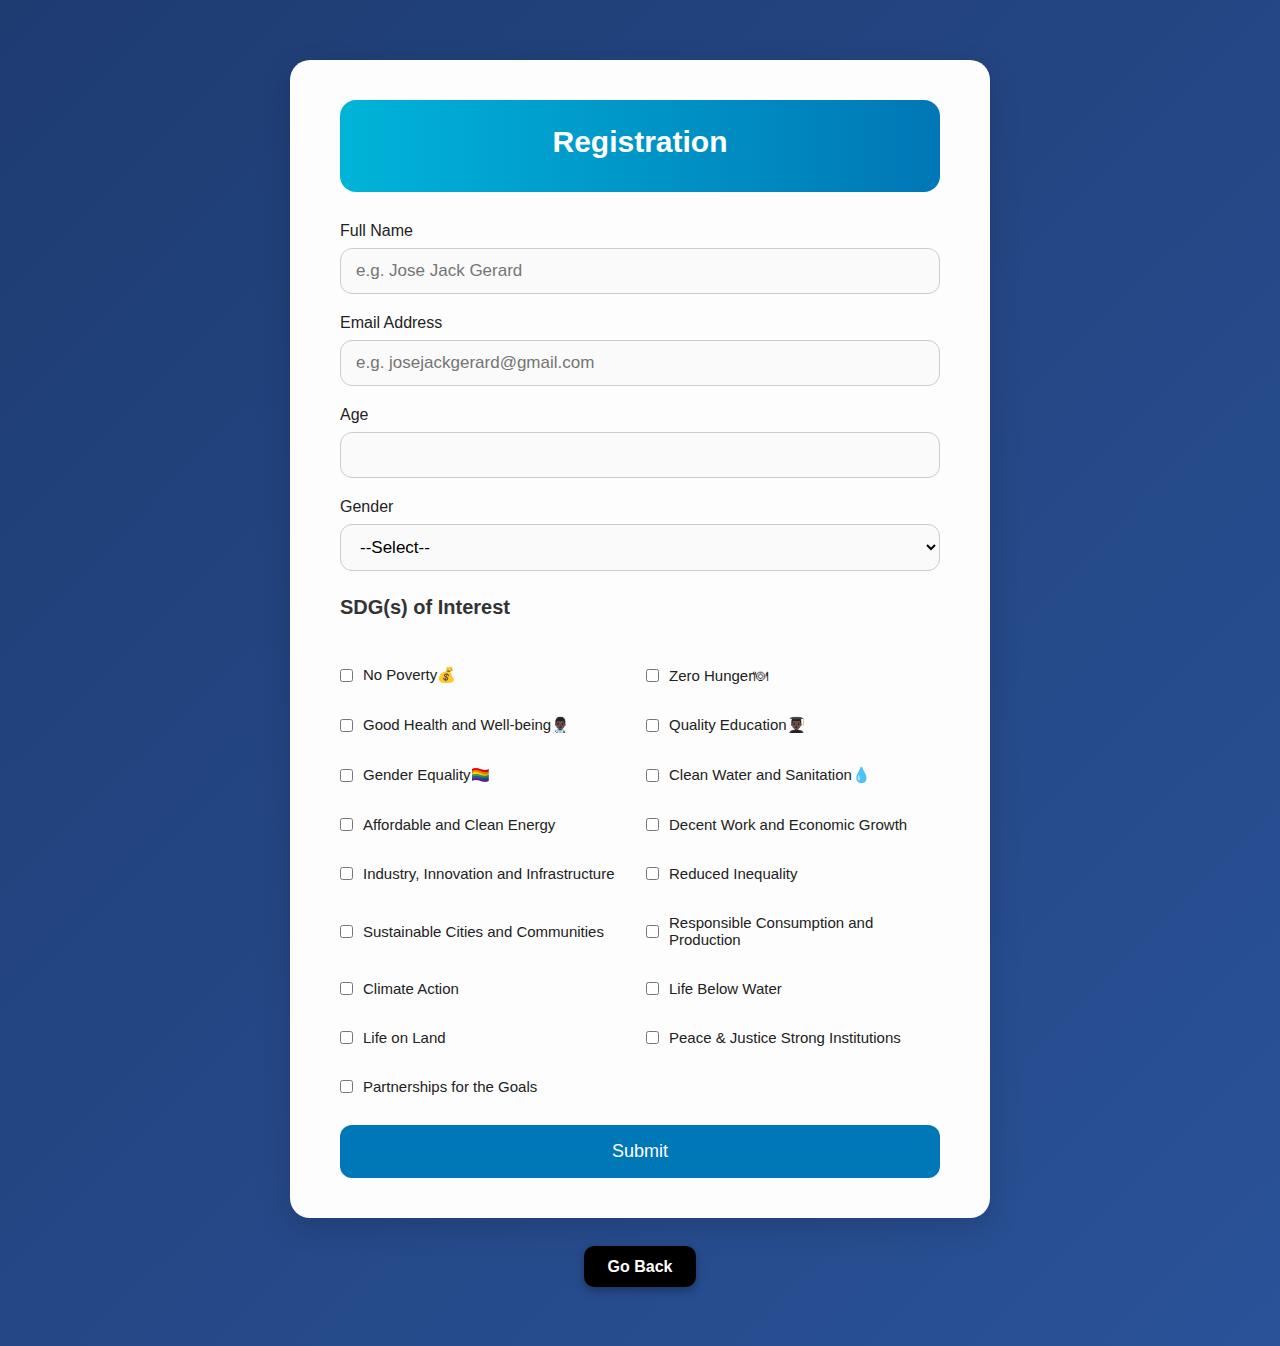
<file: index.html>
<!DOCTYPE html>
<html lang="en">
<head>
  <meta charset="UTF-8" />
  <meta name="viewport" content="width=device-width, initial-scale=1.0"/>
  <title>UN SDG Registration Form</title>
  <link rel="stylesheet" href="styles.css" />
</head>
<body>
  <div class="form-wrapper">
    <div class="form-container">
      <div class="form-header">
        <h1>Registration</h1>
      </div>
      <form>
        <label for="fullname">Full Name</label>
        <input type="text" id="fullname" name="fullname" placeholder="e.g. Jose Jack Gerard" required>

        <label for="email">Email Address</label>
        <input type="email" id="email" name="email" placeholder="e.g. josejackgerard@gmail.com" required>

        <label for="age">Age</label>
        <input type="number" id="age" name="age" min="0" required>

        <label for="gender">Gender</label>
        <select id="gender" name="gender" required>
          <option value="">--Select--</option>
          <option value="Male">Male</option>
          <option value="Female">Female</option>
          <option value="Lesbian">Lesbian</option>
          <option value="Gay">Gay</option>
          <option value="Bisexual">Bisexual</option>
          <option value="Transgender">Transgender</option>
        </select>

        <fieldset>
          <legend>SDG(s) of Interest</legend>
          <div class="checkbox-grid">
            <label><input type="checkbox" name="sdgs" value="1"> No Poverty💰</label>
            <label><input type="checkbox" name="sdgs" value="2"> Zero Hunger🍽</label>
            <label><input type="checkbox" name="sdgs" value="3"> Good Health and Well-being👨🏿‍⚕️</label>
            <label><input type="checkbox" name="sdgs" value="4"> Quality Education👨🏿‍🎓</label>
            <label><input type="checkbox" name="sdgs" value="5"> Gender Equality🏳️‍🌈</label>
            <label><input type="checkbox" name="sdgs" value="6"> Clean Water and Sanitation💧</label>
            <label><input type="checkbox" name="sdgs" value="7"> Affordable and Clean Energy</label>
            <label><input type="checkbox" name="sdgs" value="8"> Decent Work and Economic Growth</label>
            <label><input type="checkbox" name="sdgs" value="9"> Industry, Innovation and Infrastructure</label>
            <label><input type="checkbox" name="sdgs" value="10"> Reduced Inequality</label>
            <label><input type="checkbox" name="sdgs" value="11"> Sustainable Cities and Communities</label>
            <label><input type="checkbox" name="sdgs" value="12"> Responsible Consumption and Production</label>
            <label><input type="checkbox" name="sdgs" value="13"> Climate Action</label>
            <label><input type="checkbox" name="sdgs" value="14"> Life Below Water</label>
            <label><input type="checkbox" name="sdgs" value="15"> Life on Land</label>
            <label><input type="checkbox" name="sdgs" value="16"> Peace & Justice Strong Institutions</label>
            <label><input type="checkbox" name="sdgs" value="17"> Partnerships for the Goals</label>
          </div>
        </fieldset>

        <button type="submit">Submit</button>
      </form>
    </div>

 
    <div class="go-back-bottom">
      <a href="file:///C:/Users/Kerr%20Lawrence/Documents/HTML%20files/Finals/project.html" target="_blank">Go Back</a>
    </div>
  </div>
</body>
</html>
</file>
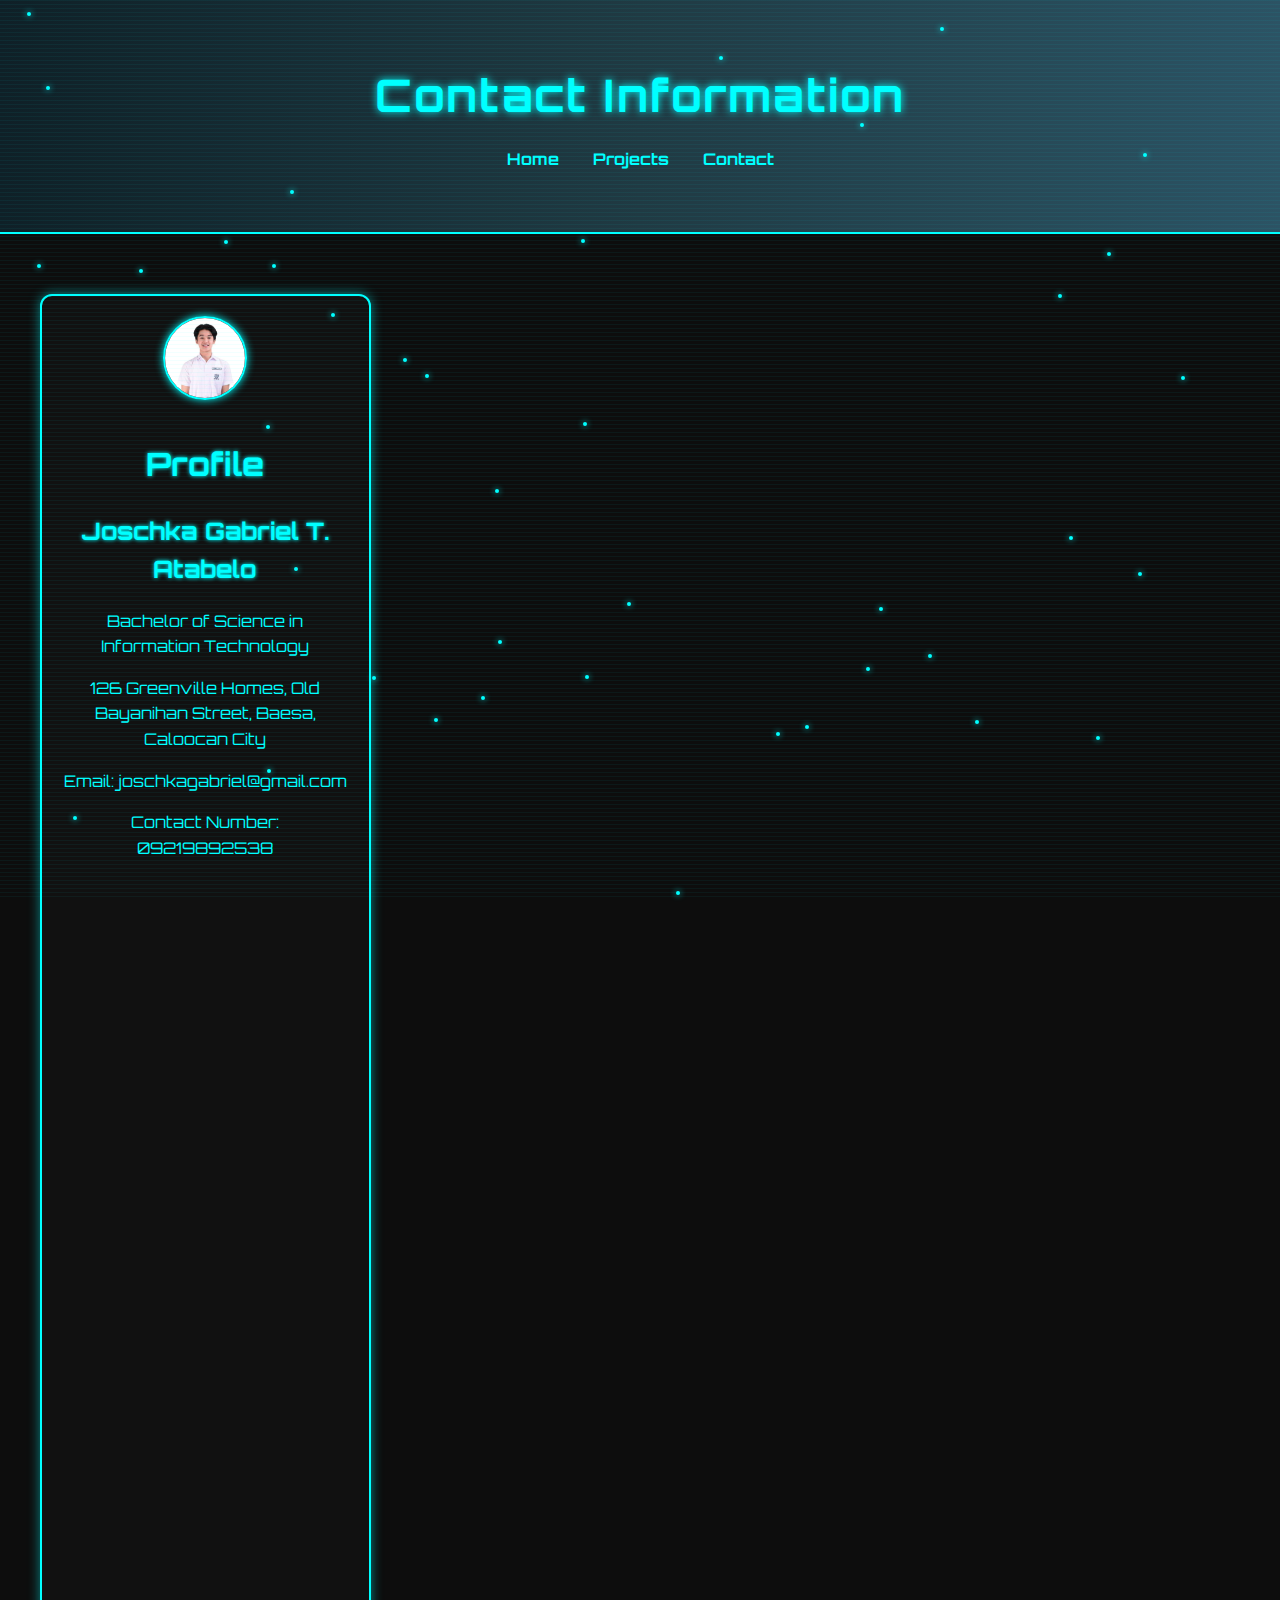
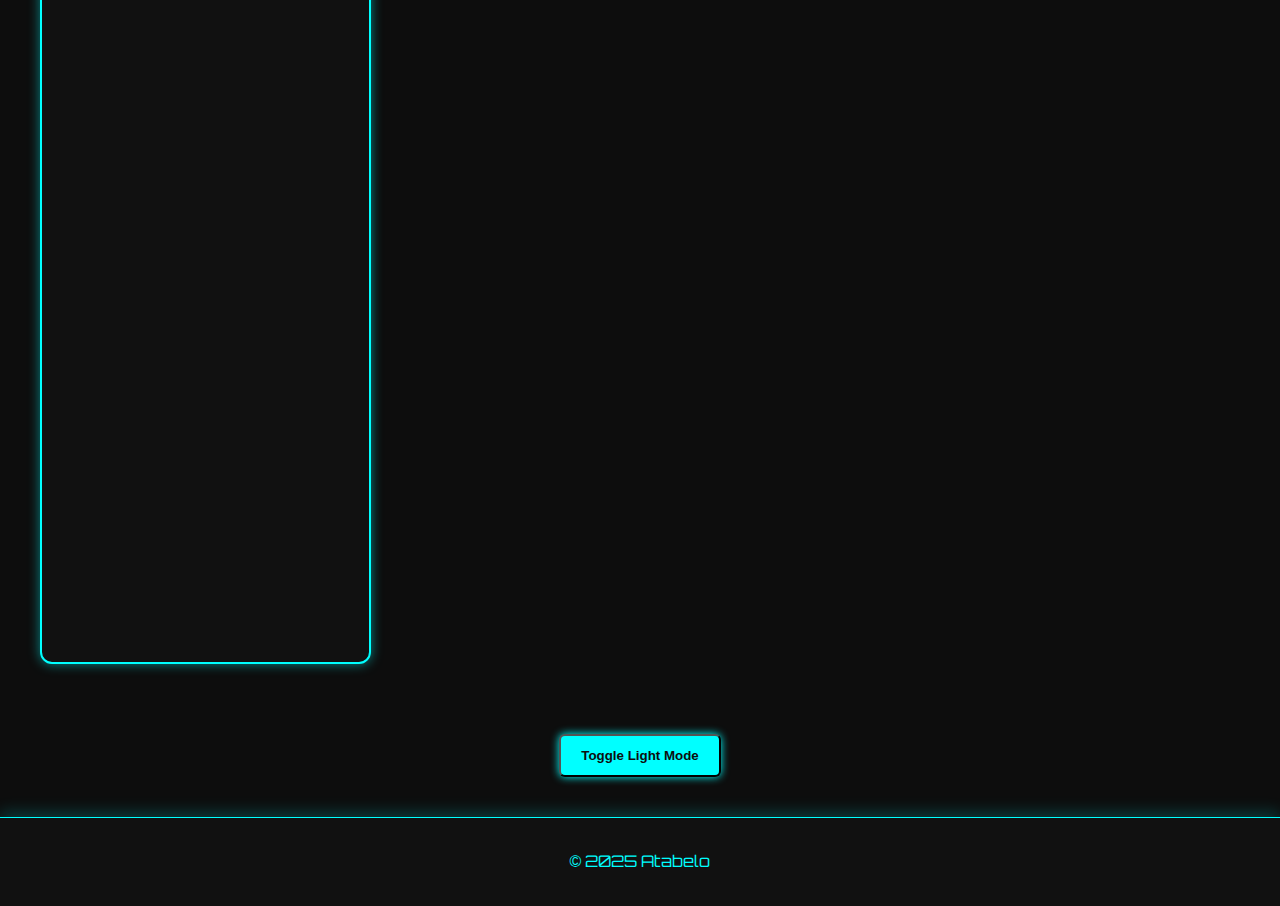
<file: contact.html>
<!DOCTYPE html>
<html lang="en">
<head>
  <meta charset="UTF-8" />
  <meta name="viewport" content="width=device-width, initial-scale=1" />
  <title>Contact</title>
  <link rel="stylesheet" href="style.css" />
  <link href="https://fonts.googleapis.com/css2?family=Orbitron:wght@400;700&display=swap" rel="stylesheet" />
</head>
<body>
  <header>
    <h1>Contact Information</h1>
    <nav>
      <a href="index.html">Home</a>
      <a href="project.html">Projects</a>
      <a href="contact.html">Contact</a>
    </nav>
  </header>

  <div class="container">
    <aside class="sidebar">
      <img src="profile.png" alt="My Photo" class="avatar">
      <h1>Profile</h1>
      <h2>Joschka Gabriel T. Atabelo</h2>
      <p>Bachelor of Science in Information Technology</p>
      <p>126 Greenville Homes, Old Bayanihan Street, Baesa, Caloocan City</p>
      <p>Email: <a href="mailto:joschkagabriel@gmail.com">joschkagabriel@gmail.com</a></p>
      <p>Contact Number: 09219892538</p>
    </aside>

    <main class="content">
      <section class="section">
        <h2>About Me</h2>
        <p>
          I am a first-year Information Technology student at FEU Tech, specializing in Cybersecurity.
          I am passionate about digital security, ethical hacking, and protecting systems from cyber threats.
          My goal is to become a skilled cybersecurity professional who can help individuals and organizations stay safe in the digital world.
        </p>
        <p>
          As I begin my academic journey, I am focused on building a strong foundation in network security,
          system administration, and programming. I am eager to gain practical experience through projects,
          internships, and certifications related to cybersecurity.
        </p>
      </section>

      <section class="section">
        <h2>Education</h2>
        <ul>
          <li><strong>FEU Institute of Technology</strong><br />2024 – Present</li>
          <li><strong>Notre Dame of Greater Manila</strong><br />Senior High School (STEM Strand)<br />2022 – 2024</li>
          <li><strong>Notre Dame of Greater Manila</strong><br />Junior High School<br />2018 – 2022</li>
          <li><strong>Notre Dame of Greater Manila</strong><br />Elementary School<br />2012 – 2018</li>
        </ul>
      </section>

      <section class="section">
        <h2>Skills</h2>
        <ul>
          <li>Basic C++ Programming</li>
          <li>Basic HTML and CSS Web Design</li>
        </ul>
      </section>

      <section class="section">
        <h2>Interests</h2>
        <ul>
          <li>Cybersecurity and Ethical Hacking</li>
          <li>Web Development and Design</li>
          <li>Gaming and Game Mechanics</li>
          <li>Learning Programming Languages</li>
          <li>Tech Trends and Digital Innovation</li>
        </ul>
      </section>

      <section class="section contact-form">
        <h2>Contact Me</h2>
        <p>If you'd like to message me directly, please fill out the form below.</p>
        <form id="contact-form" action="#" method="post">
          <label for="name">Name:</label>
          <input type="text" id="name" name="name" required />

          <label for="email">Email:</label>
          <input
            type="email"
            id="email"
            name="email"
            required
            pattern="[a-z0-9._%+-]+@[a-z0-9.-]+\.[a-z]{2,}$"
            title="Please enter a valid email address (e.g., user@example.com)"
          />

          <label for="message">Message:</label>
          <textarea id="message" name="message" rows="6" required></textarea>

          <button type="submit">Send Message</button>
        </form>
        <p id="response"></p>
      </section>
    </main>
  </div>

  <div style="text-align: center; margin: 40px 0;">
    <button id="theme-toggle" class="button rocket-hover">Toggle Light Mode</button>
  </div>

  <footer>
    <p>© 2025 Atabelo</p>
  </footer>
  <canvas id="fireworks-canvas"></canvas>

  <script>
    const scriptURL = "https://script.google.com/macros/s/AKfycbwCdaArcPoPShnaRNLMZnaXBuK4Kxnyx2VNCyunfsLtubiaAErseMOxdrUorNfCn9-eAA/exec";
    const form = document.getElementById("contact-form");
    const responseMsg = document.getElementById("response");

    form.addEventListener("submit", (e) => {
      e.preventDefault();

      const inputs = form.querySelectorAll("input, textarea");
      let allFilled = true;
      let validEmail = true;

      responseMsg.textContent = "";

      for (let i = 0; i < inputs.length; i++) {
        inputs[i].classList.remove("error");
        if (inputs[i].value.trim() === "") {
          inputs[i].classList.add("error");
          allFilled = false;
        }
      }

      const email = document.getElementById("email");
      const emailPattern = /^[a-z0-9._%+-]+@[a-z0-9.-]+\.[a-z]{2,}$/;
      if (!emailPattern.test(email.value)) {
        email.classList.add("error");
        validEmail = false;
      }

      if (!allFilled) {
        responseMsg.textContent = "Please fill out all fields.";
        return;
      }

      if (!validEmail) {
        responseMsg.textContent = "Please enter a valid email address.";
        return;
      }

      const formData = new FormData(form);
      fetch(scriptURL, {
        method: "POST",
        body: new URLSearchParams(formData)
      })
        .then(res => res.json())
        .then(data => {
          responseMsg.textContent = "Message sent successfully!";
          responseMsg.textContent = "Message sent successfully!";
		  form.reset();


		  firework(window.innerWidth / 2, window.innerHeight / 2);

        })
        .catch(error => {
          responseMsg.textContent = "Error sending message.";
          console.error("Error!", error.message);
        });
    });

    document.addEventListener("DOMContentLoaded", () => {
      const toggleBtn = document.getElementById("theme-toggle");
      const body = document.body;
      toggleBtn.addEventListener("click", () => {
        body.classList.toggle("light-mode");
        toggleBtn.textContent = body.classList.contains("light-mode")
          ? "Toggle Dark Mode"
          : "Toggle Light Mode";
      });
    });
  </script>
  <script>
  for (let i = 0; i < 40; i++) {
    const star = document.createElement("div");
    star.className = "neon-star";
    star.style.left = `${Math.random() * 100}vw`;
    star.style.top = `${Math.random() * 100}vh`;
    document.body.appendChild(star);
  }
</script>
<script>
  window.addEventListener("DOMContentLoaded", () => {
    const avatar = document.querySelector(".avatar");
    if (avatar) {
      avatar.classList.add("animate-in");
    }
  });
</script>
<script>
const canvas = document.getElementById('fireworks-canvas');
const ctx = canvas.getContext('2d');
canvas.width = window.innerWidth;
canvas.height = window.innerHeight;

window.addEventListener("resize", () => {
  canvas.width = window.innerWidth;
  canvas.height = window.innerHeight;
});

function firework(x, y) {
  const particles = [];

  for (let i = 0; i < 100; i++) {
    particles.push({
      x: x,
      y: y,
      angle: Math.random() * 2 * Math.PI,
      speed: Math.random() * 5 + 2,
      radius: Math.random() * 2 + 1,
      alpha: 1,
      color: `hsl(${Math.random() * 360}, 100%, 70%)`
    });
  }

  const interval = setInterval(() => {
    ctx.clearRect(0, 0, canvas.width, canvas.height);
    particles.forEach(p => {
      p.x += Math.cos(p.angle) * p.speed;
      p.y += Math.sin(p.angle) * p.speed;
      p.alpha -= 0.015;
      p.radius *= 0.96;
    });

    particles.forEach(p => {
      ctx.beginPath();
      ctx.arc(p.x, p.y, p.radius, 0, Math.PI * 2);
      ctx.fillStyle = `rgba(${hexToRgb(p.color)},${p.alpha})`;
      ctx.fill();
    });

    if (particles.every(p => p.alpha <= 0)) {
      clearInterval(interval);
      ctx.clearRect(0, 0, canvas.width, canvas.height);
    }
  }, 30);
}

function hexToRgb(hsl) {
  return "255,255,255";
}
</script>

</body>
</html>
</file>
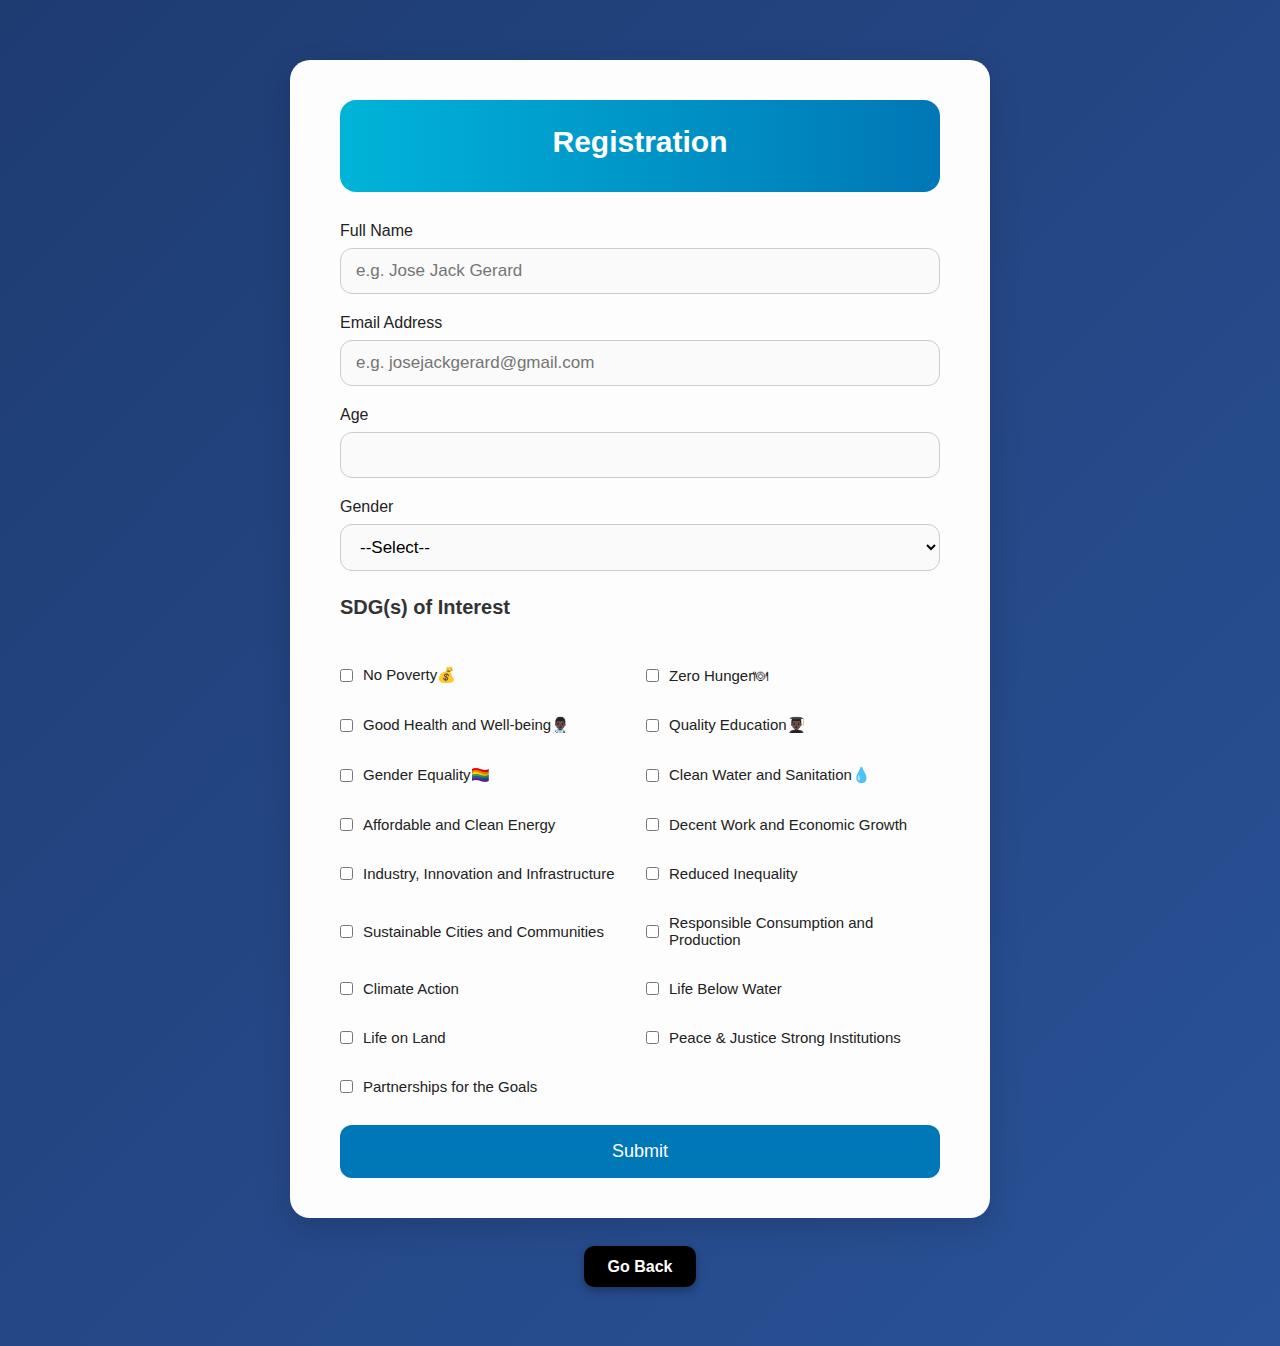
<file: proj3.html>
<!DOCTYPE html>
<html lang="en">
<head>
  <meta charset="UTF-8" />
  <meta name="viewport" content="width=device-width, initial-scale=1.0"/>
  <title>UN SDG Registration Form</title>
  <style>
    * {
      margin: 0;
      padding: 0;
      box-sizing: border-box;
    }

    body {
      font-family: 'Poppins', sans-serif;
      background: linear-gradient(135deg, #1e3c72, #2a5298);
      padding: 60px 20px;
      display: flex;
      justify-content: center;
      align-items: flex-start;
      min-height: 100vh;
    }

    .form-wrapper {
      width: 100%;
      max-width: 700px;
    }

    .form-container {
      background: #fdfdfd;
      border-radius: 20px;
      padding: 40px 50px;
      box-shadow: 0 10px 30px rgba(0, 0, 0, 0.15);
      transition: all 0.3s ease;
    }

    .form-header {
      text-align: center;
      background: linear-gradient(to right, #00b4d8, #0077b6);
      color: white;
      border-radius: 16px;
      padding: 25px 20px;
      margin-bottom: 30px;
    }

    .form-header h1 {
      font-size: 30px;
      margin-bottom: 8px;
    }

    form label {
      display: block;
      margin-top: 20px;
      font-weight: 500;
      color: #222;
      font-size: 16px;
    }

    input[type="text"],
    input[type="email"],
    input[type="number"],
    select {
      width: 100%;
      padding: 12px 15px;
      margin-top: 8px;
      border: 1px solid #ccc;
      border-radius: 12px;
      font-size: 17px;
      background-color: #fafafa;
      transition: border-color 0.3s ease;
    }

    input:focus,
    select:focus {
      border-color: #00b4d8;
      outline: none;
      box-shadow: 0 0 6px rgba(0, 180, 216, 0.4);
    }

    fieldset {
      margin-top: 25px;
      border: none;
      padding: 0;
    }

    legend {
      font-weight: bold;
      font-size: 20px;
      color: #333;
      margin-bottom: 15px;
    }

    .checkbox-grid {
      display: grid;
      grid-template-columns: repeat(auto-fill, minmax(220px, 1fr));
      gap: 12px;
      margin-top: 12px;
    }

    .checkbox-grid label {
      display: flex;
      align-items: center;
      gap: 10px;
      font-weight: 400;
      font-size: 15px;
    }

    button {
      margin-top: 30px;
      width: 100%;
      background: #0077b6;
      color: white;
      padding: 16px;
      font-size: 18px;
      border: none;
      border-radius: 12px;
      cursor: pointer;
      transition: background 0.3s ease, transform 0.2s ease;
    }

    button:hover {
      background: #023e8a;
      transform: scale(1.03);
    }

    .go-back-bottom {
      text-align: center;
      margin: 40px 0 10px;
    }

    .go-back-bottom a {
      background-color: black;
      color: white;
      padding: 12px 24px;
      border-radius: 10px;
      text-decoration: none;
      font-size: 16px;
      font-weight: bold;
      box-shadow: 0 4px 10px rgba(0, 0, 0, 0.3);
      transition: background-color 0.3s ease, transform 0.2s ease;
    }

    .go-back-bottom a:hover {
      background-color: #333;
      transform: scale(1.05);
    }
  </style>
</head>
<body>
  <div class="form-wrapper">
    <div class="form-container">
      <div class="form-header">
        <h1>Registration</h1>
      </div>
      <form>
        <label for="fullname">Full Name</label>
        <input type="text" id="fullname" name="fullname" placeholder="e.g. Jose Jack Gerard" required>

        <label for="email">Email Address</label>
        <input type="email" id="email" name="email" placeholder="e.g. josejackgerard@gmail.com" required>

        <label for="age">Age</label>
        <input type="number" id="age" name="age" min="0" required>

        <label for="gender">Gender</label>
        <select id="gender" name="gender" required>
          <option value="">--Select--</option>
          <option value="Male">Male</option>
          <option value="Female">Female</option>
          <option value="Lesbian">Lesbian</option>
          <option value="Gay">Gay</option>
          <option value="Bisexual">Bisexual</option>
          <option value="Transgender">Transgender</option>
        </select>

        <fieldset>
          <legend>SDG(s) of Interest</legend>
          <div class="checkbox-grid">
            <label><input type="checkbox" name="sdgs" value="1"> No Poverty💰</label>
            <label><input type="checkbox" name="sdgs" value="2"> Zero Hunger🍽</label>
            <label><input type="checkbox" name="sdgs" value="3"> Good Health and Well-being👨🏿‍⚕️</label>
            <label><input type="checkbox" name="sdgs" value="4"> Quality Education👨🏿‍🎓</label>
            <label><input type="checkbox" name="sdgs" value="5"> Gender Equality🏳️‍🌈</label>
            <label><input type="checkbox" name="sdgs" value="6"> Clean Water and Sanitation💧</label>
            <label><input type="checkbox" name="sdgs" value="7"> Affordable and Clean Energy</label>
            <label><input type="checkbox" name="sdgs" value="8"> Decent Work and Economic Growth</label>
            <label><input type="checkbox" name="sdgs" value="9"> Industry, Innovation and Infrastructure</label>
            <label><input type="checkbox" name="sdgs" value="10"> Reduced Inequality</label>
            <label><input type="checkbox" name="sdgs" value="11"> Sustainable Cities and Communities</label>
            <label><input type="checkbox" name="sdgs" value="12"> Responsible Consumption and Production</label>
            <label><input type="checkbox" name="sdgs" value="13"> Climate Action</label>
            <label><input type="checkbox" name="sdgs" value="14"> Life Below Water</label>
            <label><input type="checkbox" name="sdgs" value="15"> Life on Land</label>
            <label><input type="checkbox" name="sdgs" value="16"> Peace & Justice Strong Institutions</label>
            <label><input type="checkbox" name="sdgs" value="17"> Partnerships for the Goals</label>
          </div>
        </fieldset>

        <button type="submit">Submit</button>
      </form>
    </div>

    <div class="go-back-bottom">
      <a href="file:///C:/Users/Kerr%20Lawrence/Documents/HTML%20files/Finals/project.html" target="_blank">Go Back</a>
    </div>
  </div>
</body>
</html>
</file>
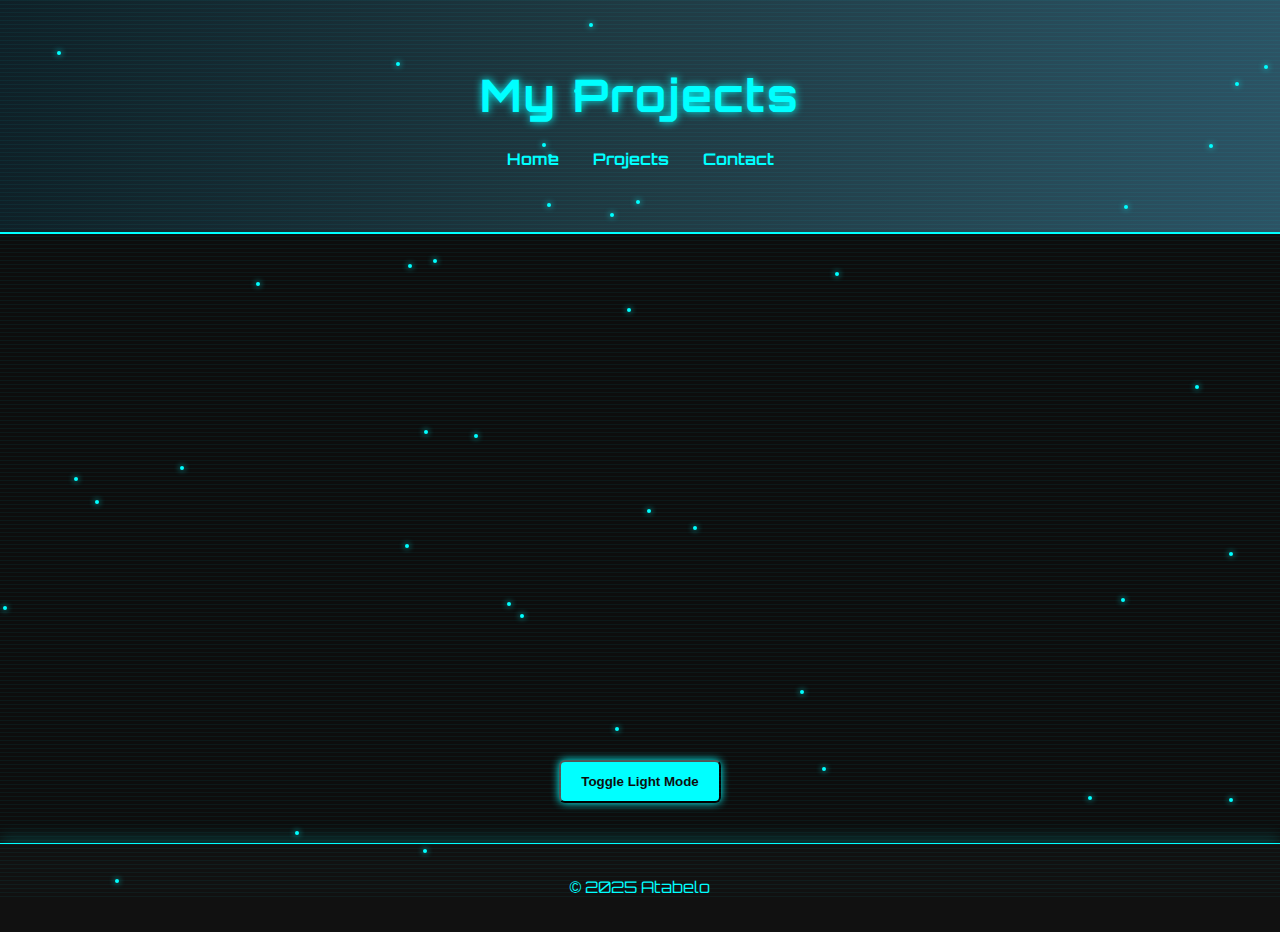
<file: project.html>
<!DOCTYPE html>
<html lang="en">
<head>
  <meta charset="UTF-8" />
  <meta name="viewport" content="width=device-width, initial-scale=1" />
  <title>My Projects</title>
  <link rel="stylesheet" href="style.css" />
  <link href="https://fonts.googleapis.com/css2?family=Orbitron:wght@400;700&display=swap" rel="stylesheet">
</head>
<body>
  <header>
    <h1 class="glitch-text"> My Projects</h1>
    <nav>
      <a href="index.html">Home</a>
      <a href="project.html">Projects</a>
      <a href="contact.html">Contact</a>
    </nav>
  </header>

  <main>
    <section class="project cyber-animate">
      <h2>Project Gallery</h2>
      <div class="project-container">

  <div class="project-card">
    <p>💻 <a href="lab2.html">
      Project 1 – 17 SDG
    </a></p>
  </div>

  <div class="project-card">
    <p>🧪 <a href="periodic-table.html">
      Project 2 – Periodic Table of Elements
    </a></p>
  </div>

  <div class="project-card">
    <p>📊 <a href="proj3.html">
  Project 3 – SDG Registration Form
</a>

    </a></p>
  </div>

  <div class="project-card">
    <p>🖼️ <a href="lab5.html">
      Project 4 – SDG Grid Layout
    </a></p>
  </div>

      </div>
    </section>
  </main>

  <div style="text-align: center; margin: 40px 0;">
    <button id="theme-toggle" class="button rocket-hover"> Toggle Light Mode</button>
  </div>

  <footer>
    <p>© 2025 Atabelo</p>
  </footer>

  <script>
    document.addEventListener("DOMContentLoaded", () => {
      const toggleBtn = document.getElementById("theme-toggle");
      const body = document.body;

      toggleBtn.addEventListener("click", () => {
        body.classList.toggle("light-mode");

        if (body.classList.contains("light-mode")) {
          toggleBtn.textContent = "🚀 Toggle Dark Mode";
        } else {
          toggleBtn.textContent = "🚀 Toggle Light Mode";
        }
      });
    });
  </script>
  <script>
  for (let i = 0; i < 40; i++) {
    const star = document.createElement("div");
    star.className = "neon-star";
    star.style.left = `${Math.random() * 100}vw`;
    star.style.top = `${Math.random() * 100}vh`;
    document.body.appendChild(star);
  }
</script>
</body>
</html>
</file>
<file: styles.css>
* {
  margin: 0;
  padding: 0;
  box-sizing: border-box;
}

body {
  font-family: 'Poppins', sans-serif;
  background: linear-gradient(135deg, #1e3c72, #2a5298);
  padding: 60px 20px;
  display: flex;
  justify-content: center;
  align-items: flex-start;
  min-height: 100vh;
}

.form-wrapper {
  width: 100%;
  max-width: 700px;
}

.form-container {
  background: #fdfdfd;
  border-radius: 20px;
  padding: 40px 50px;
  box-shadow: 0 10px 30px rgba(0, 0, 0, 0.15);
  transition: all 0.3s ease;
}

.form-header {
  text-align: center;
  background: linear-gradient(to right, #00b4d8, #0077b6);
  color: white;
  border-radius: 16px;
  padding: 25px 20px;
  margin-bottom: 30px;
}

.form-header h1 {
  font-size: 30px;
  margin-bottom: 8px;
}

form label {
  display: block;
  margin-top: 20px;
  font-weight: 500;
  color: #222;
  font-size: 16px;
}

input[type="text"],
input[type="email"],
input[type="number"],
select {
  width: 100%;
  padding: 12px 15px;
  margin-top: 8px;
  border: 1px solid #ccc;
  border-radius: 12px;
  font-size: 17px;
  background-color: #fafafa;
  transition: border-color 0.3s ease;
}

input:focus,
select:focus {
  border-color: #00b4d8;
  outline: none;
  box-shadow: 0 0 6px rgba(0, 180, 216, 0.4);
}

fieldset {
  margin-top: 25px;
  border: none;
  padding: 0;
}

legend {
  font-weight: bold;
  font-size: 20px;
  color: #333;
  margin-bottom: 15px;
}

.checkbox-grid {
  display: grid;
  grid-template-columns: repeat(auto-fill, minmax(220px, 1fr));
  gap: 12px;
  margin-top: 12px;
}

.checkbox-grid label {
  display: flex;
  align-items: center;
  gap: 10px;
  font-weight: 400;
  font-size: 15px;
}

button {
  margin-top: 30px;
  width: 100%;
  background: #0077b6;
  color: white;
  padding: 16px;
  font-size: 18px;
  border: none;
  border-radius: 12px;
  cursor: pointer;
  transition: background 0.3s ease, transform 0.2s ease;
}

button:hover {
  background: #023e8a;
  transform: scale(1.03);
}
 
  .go-back-bottom {
  text-align: center;
  margin: 40px 0 10px;
}

.go-back-bottom a {
  background-color: black;
  color: white;
  padding: 12px 24px;
  border-radius: 10px;
  text-decoration: none;
  font-size: 16px;
  font-weight: bold;
  box-shadow: 0 4px 10px rgba(0, 0, 0, 0.3);
  transition: background-color 0.3s ease, transform 0.2s ease;
}

.go-back-bottom a:hover {
  background-color: #333;
  transform: scale(1.05);
}
</file>
<file: style.css>
@import url('https://fonts.googleapis.com/css2?family=Orbitron:wght@400;700&display=swap');

body {
  font-family: 'Orbitron', sans-serif;
  margin: 0;
  padding: 0;
  line-height: 1.6;
  background-color: #0d0d0d;
  color: #00ffff;
}

p, ul, li {
  font-weight: 400;
}

header {
  background: linear-gradient(to right, #0f2027, #203a43, #2c5364);
  color: #00ffff;
  padding: 60px 20px;
  text-align: center;
  border-bottom: 2px solid #00ffff;
}

header h1 {
  margin: 0;
  font-size: 2.8em;
  letter-spacing: 2px;
  text-shadow: 0 0 8px #00ffff;
  position: relative;
  animation: flicker 3s infinite;
}

.avatar {
  width: 80px;
  height: 80px;
  border-radius: 50%;
  object-fit: cover;
  border: 2px solid #00ffff;
  box-shadow: 0 0 8px #00ffff;
  margin-bottom: 10px;
}

nav {
  margin-top: 15px;
}

nav a {
  color: #00ffff;
  margin: 0 15px;
  text-decoration: none;
  font-weight: 700;
  transition: 0.3s;
  position: relative;
  transition: transform 0.3s ease;
}

nav a:hover {
  color: #00ffaa;
  text-shadow: 0 0 5px #00ffaa;
  transform: scale(1.2) translateY(-4px);
}

main {
  max-width: 1000px;
  margin: 0 auto;
  padding: 20px;
}

section {
  background: #111111;
  color: #00ffff;
  margin-bottom: 30px;
  padding: 25px;
  border: 1px solid #00ffff;
  border-radius: 12px;
  box-shadow: 0 0 15px #00ffff40;
  text-align: center;
  opacity: 0;
  transform: translateY(20px);
  animation: fadeInUp 0.8s ease forwards;
  transition: transform 0.3s ease, box-shadow 0.3s ease, background-color 0.3s ease;
  position: relative;
  overflow: hidden;
  z-index: 1;
}

section:hover {
  transform: scale(1.02);
  box-shadow: 0 0 20px #00ffff, 0 0 30px #00ffff;
  background-color: #141414;
}

section h2 {
  color: #00ffff;
  text-shadow: 0 0 4px #00ffff;
  margin-bottom: 10px;
}

.button {
  display: inline-block;
  margin-top: 10px;
  padding: 12px 20px;
  background-color: #00ffff;
  color: #0d0d0d;
  text-decoration: none;
  font-weight: 700;
  border-radius: 6px;
  transition: all 0.3s ease;
  box-shadow: 0 0 8px #00ffff;
}

.button:hover {
  background-color: #00ffaa;
  color: #fff;
  box-shadow: 0 0 10px #00ffaa;
  transform: scale(1.05);
}

.project-container {
  display: grid;
  grid-template-columns: repeat(auto-fit, minmax(250px, 1fr));
  gap: 25px;
  margin-top: 20px;
}

.project-card {
  background-color: #111111;
  color: #00ffff;
  border: 1px solid #00ffff;
  padding: 20px;
  border-radius: 12px;
  box-shadow: 0 0 10px rgba(0, 255, 255, 0.2);
  text-align: center;
  transition: transform 0.3s ease, box-shadow 0.3s ease;
  position: relative;
  overflow: hidden;
  z-index: 1;
}

.project-card:hover {
  transform: scale(1.05);
  box-shadow: 0 0 20px #00ffff, 0 0 30px #00ffff;
  background-color: #141414;
}

.project-card a {
  color: #00ffff;
  font-weight: bold;
  text-decoration: none;
  transition: color 0.3s;
}

.project-card a:hover {
  color: #00ffaa;
  text-shadow: 0 0 5px #00ffaa;
}

.contact-form form {
  display: flex;
  flex-direction: column;
  max-width: 600px;
  margin: 0 auto;
}

.contact-form label {
  margin-top: 10px;
  font-weight: bold;
  color: #00ffff;
}

.contact-form input,
.contact-form textarea {
  margin-top: 5px;
  padding: 10px;
  background-color: #0d0d0d;
  border: 1px solid #00ffff;
  color: #00ffff;
  border-radius: 6px;
  font-size: 1em;
}

.contact-form textarea {
  resize: none;
}

.contact-form button {
  margin-top: 15px;
  padding: 12px;
  background-color: #00ffff;
  color: #0d0d0d;
  border: none;
  border-radius: 5px;
  font-size: 1em;
  font-weight: 700;
  cursor: pointer;
  box-shadow: 0 0 10px #00ffff;
  transition: 0.3s ease;
}

.contact-form button:hover {
  background-color: #00ffaa;
  color: white;
  box-shadow: 0 0 10px #00ffaa;
}

footer {
  text-align: center;
  background-color: #111;
  color: #00ffff;
  padding: 15px 0;
  border-top: 1px solid #00ffff;
  box-shadow: 0 -5px 15px #00ffff30;
}

@keyframes fadeInUp {
  to {
    opacity: 1;
    transform: translateY(0);
  }
}

@keyframes flicker {
  0%, 19%, 21%, 23%, 25%, 54%, 56%, 100% { opacity: 1; }
  20%, 22%, 24%, 55% { opacity: 0.4; }
}

@media (max-width: 768px) {
  main {
    padding: 10px;
  }

  .project-container {
    grid-template-columns: 1fr;
  }

  header h1 {
    font-size: 2em;
  }

  nav a {
    display: inline-block;
    margin: 10px 5px;
  }
}

body.light-mode {
  background-color: #fdfdfd;
  color: #222;
  background-image: repeating-linear-gradient(45deg, #e0e0e0 0, #f8f8f8 1px, #ffffff 2px);
  background-size: 50px 50px;
  background-attachment: fixed;
}

body.light-mode header {
  background: linear-gradient(to right, #ffffff, #e6e6e6);
  color: #222;
  border-bottom: 2px solid #ccc;
  box-shadow: 0 2px 10px rgba(0, 0, 0, 0.1);
}

body.light-mode nav a {
  color: #333;
}

body.light-mode nav a:hover {
  color: #00bcd4;
  text-shadow: 0 0 5px #00bcd4;
}

body.light-mode section {
  background: #ffffff;
  color: #222;
  border: 1px solid #ccc;
  box-shadow: 0 0 12px rgba(0, 0, 0, 0.05);
}

body.light-mode section h2 {
  color: #111;
  text-shadow: none;
}

body.light-mode section:hover {
  background-color: #f9f9f9;
  box-shadow: 0 0 15px rgba(0, 0, 0, 0.1);
}

body.light-mode .button {
  background-color: #0d47a1;
  color: #fff;
  border-radius: 8px;
  box-shadow: 0 0 12px rgba(33, 150, 243, 0.5);
}

body.light-mode .button:hover {
  background-color: #00bcd4;
  box-shadow: 0 0 12px #00bcd4, 0 0 20px #00bcd4;
  transform: scale(1.05);
}

body.light-mode footer {
  background-color: #efefef;
  color: #222;
  border-top: 1px solid #ccc;
  box-shadow: 0 -5px 15px rgba(0, 0, 0, 0.05);
}

body.light-mode .project-card {
  background-color: #fff;
  color: #222;
  border: 1px solid #ccc;
}

body.light-mode .project-card:hover {
  background-color: #f5f5f5;
  box-shadow: 0 0 15px rgba(0, 0, 0, 0.1);
}

body.light-mode .project-card a {
  color: #1a73e8;
}

body.light-mode .project-card a:hover {
  color: #00bcd4;
  text-shadow: 0 0 5px #00bcd4;
}

body.light-mode .contact-form label {
  color: #111;
}

body.light-mode .contact-form input,
body.light-mode .contact-form textarea {
  background-color: #fff;
  border: 1px solid #ccc;
  color: #222;
}

body.light-mode .contact-form button {
  background-color: #222;
  color: #fff;
  box-shadow: 0 0 8px #333;
}

body.light-mode .contact-form button:hover {
  background-color: #00bcd4;
  color: #fff;
  box-shadow: 0 0 10px #00bcd4;
}

body.light-mode h1,
body.light-mode h2,
body.light-mode h3,
body.light-mode h4,
body.light-mode h5,
body.light-mode h6 {
  color: #111;
  text-shadow: none;
}

body::after {
  content: '';
  position: fixed;
  top: 0;
  left: 0;
  width: 100%;
  height: 100%;
  pointer-events: none;
  background: repeating-linear-gradient(to bottom, rgba(0, 255, 255, 0.05), rgba(0, 255, 255, 0.05) 1px, transparent 1px, transparent 4px);
  animation: scanlines 2s linear infinite;
  z-index: 999;
}

@keyframes scanlines {
  0% { background-position: 0 0; }
  100% { background-position: 0 4px; }
}

.rocket-hover {
  transition: transform 0.3s ease, box-shadow 0.3s ease;
}

.rocket-hover:hover {
  transform: translateY(-4px) scale(1.05);
  box-shadow: 0 0 20px #00ffffaa, 0 0 40px #00ffff55;
}

.orb {
  position: fixed;
  border-radius: 50%;
  background: #00ffff33;
  box-shadow: 0 0 40px #00ffff88;
  z-index: 0;
  animation: floatOrb 8s ease-in-out infinite alternate;
  pointer-events: none;
}

.orb:nth-child(1) {
  width: 100px;
  height: 100px;
  top: 20%;
  left: 15%;
  animation-duration: 10s;
}

.orb:nth-child(2) {
  width: 150px;
  height: 150px;
  top: 60%;
  left: 70%;
  animation-duration: 12s;
}

.orb:nth-child(3) {
  width: 80px;
  height: 80px;
  top: 40%;
  left: 45%;
  animation-duration: 14s;
}

@keyframes floatOrb {
  0% {
    transform: translateY(0px) scale(1);
    opacity: 0.6;
  }
  100% {
    transform: translateY(-30px) scale(1.1);
    opacity: 1;
  }
}

.neon-star {
  position: fixed;
  width: 4px;
  height: 4px;
  background: #00ffff;
  border-radius: 50%;
  box-shadow: 0 0 6px #00ffff;
  pointer-events: none;
  z-index: 0;
  animation: blink 2s infinite alternate ease-in-out, floatStar 60s linear infinite;
}

@keyframes blink {
  0% { opacity: 0.2; transform: scale(1); }
  100% { opacity: 1; transform: scale(1.5); }
}
@keyframes floatStar {
  0% {
    transform: translateY(0) scale(1);
    opacity: 0.8;
  }
  50% {
    transform: translateY(-100vh) scale(1.2);
    opacity: 0.3;
  }
  100% {
    transform: translateY(0) scale(1);
    opacity: 0.8;
  }
}

.container {
  display: flex;
  flex-wrap: wrap;
  max-width: 1200px;
  margin: 40px auto;
  gap: 20px;
  padding: 20px;
}

.sidebar {
  flex: 1 1 250px;
  background-color: #111;
  padding: 20px;
  border-radius: 12px;
  text-align: center;
  border: 2px solid #00ffff;
  box-shadow: 0 0 12px #00ffff80;
}

.sidebar h1,
.sidebar h2 {
  color: #00ffff;
  text-shadow: 0 0 4px #00ffff;
}

.sidebar p,
.sidebar a {
  color: #00ffff;
  text-decoration: none;
}

.profile-img {
  width: 120px;
  height: 120px;
  object-fit: cover;
  border-radius: 50%;
  margin-bottom: 15px;
  border: 2px solid #00ffff;
  box-shadow: 0 0 10px #00ffff;
}

.content {
  flex: 3 1 700px;
}

.content .section {
  margin-bottom: 30px;
}

body.light-mode .sidebar {
  background-color: #f5f5f5;
  border-color: #ddd;
  box-shadow: 0 0 10px rgba(0, 0, 0, 0.05);
}

body.light-mode .sidebar h1,
body.light-mode .sidebar h2,
body.light-mode .sidebar p,
body.light-mode .sidebar a {
  color: #222;
  text-shadow: none;
}

body.light-mode .profile-img {
  border-color: #222;
  box-shadow: 0 0 8px #ccc;
}
.avatar {
  opacity: 0;
  transform: translateY(-100px);
  transition: opacity 0.6s ease, transform 0.8s ease;
}

.avatar.animate-in {
  opacity: 1;
  transform: translateY(0);
  animation: dropBounce 0.8s ease-out;
}

@keyframes dropBounce {
  0% {
    transform: translateY(-100px);
  }
  60% {
    transform: translateY(20px);
  }
  80% {
    transform: translateY(-10px);
  }
  100% {
    transform: translateY(0);
  }
}

#fireworks-canvas {
  position: fixed;
  top: 0;
  left: 0;
  pointer-events: none;
  width: 100vw;
  height: 100vh;
  z-index: 9999;
}
</file>
